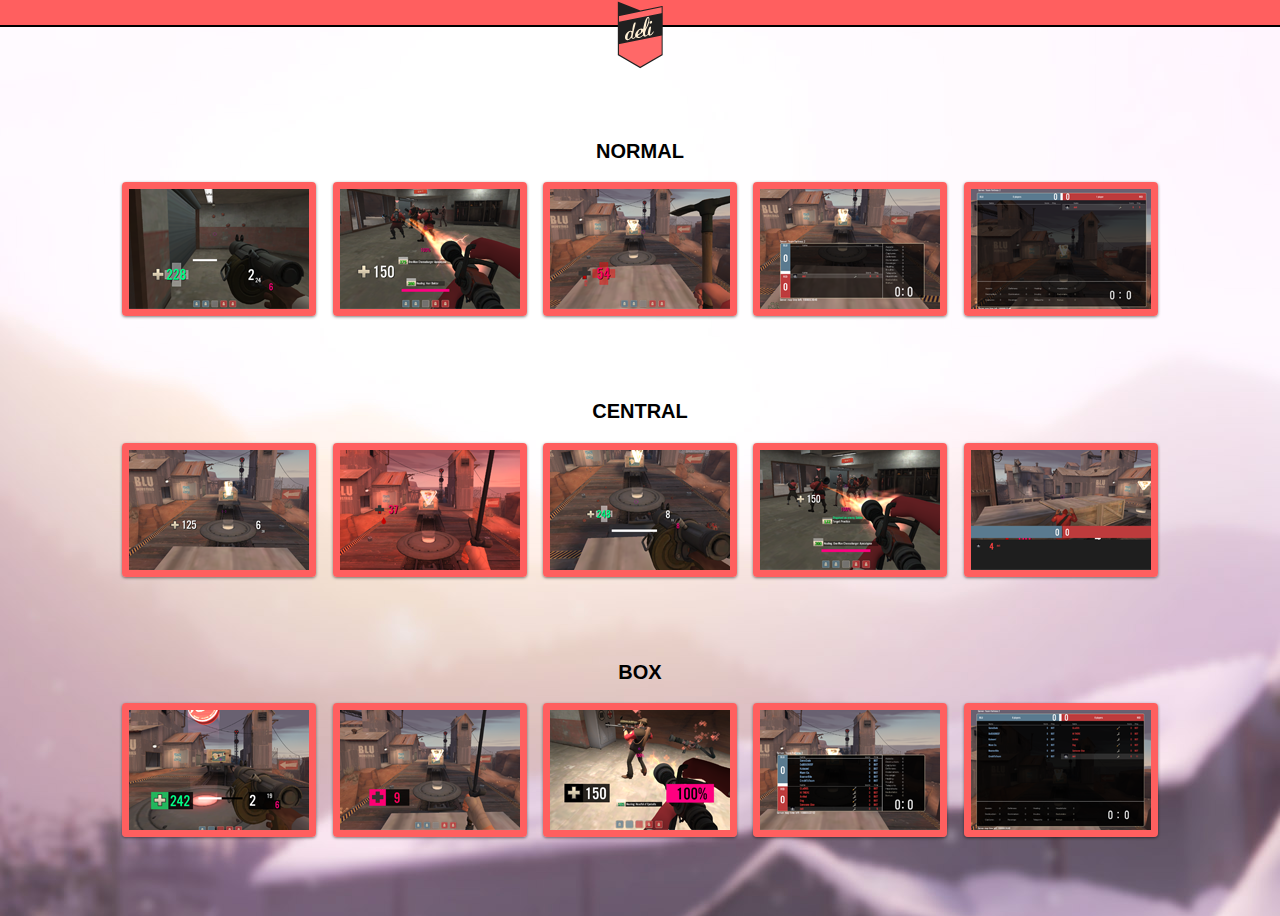
<file: scrns.html>
<!DOCTYPE html>

<html lang="en">
<head>
<meta http-equiv="Content-Type" content="text/html; charset=UTF-8">
<title>Deli's HUD</title>
<link rel="stylesheet" href="css/scrns_style.css" type="text/css" />
 <link rel="stylesheet" href="http://fonts.googleapis.com/css?family=Dancing+Script" />
 <link rel="stylesheet" href="assets/touchTouch/touchTouch.css" />
</head>
<body>
<!-- BELKA TOP LOGO -->
<div class="space">
	<div class="logobar">
			<div id="logo"> 
				<img src="img/logo.png"/>
			</div>
	</div>
</div>
<!-- END BELKA TOP LOGO-->
<div class="thumbs">
<h1>NORMAL</h1>
	        <a href="scrns/normal/normal_demo_buffed.png" style="background-image:url(scrns/mini/n1.png)"></a>
	        <a href="scrns/normal/normal_medic_fulluber.png" style="background-image:url(scrns/mini/n2.png)"></a>
	        <a href="scrns/normal/normal_skull_lowhp.png" style="background-image:url(scrns/mini/n3.png)"></a>
	        <a href="scrns/normal/scoreboard_6v6.png" style="background-image:url(scrns/mini/n4.png)"></a>
	        <a href="scrns/normal/scoreboard_12v12.png" style="background-image:url(scrns/mini/n5.png)"></a>        
        </div>
<div class="thumbs">
<h1>CENTRAL</h1>
	        <a href="scrns/central/central_1.png" style="background-image:url(scrns/mini/c1.png)"></a>
	        <a href="scrns/central/central_bleed_lowhp.png" style="background-image:url(scrns/mini/c2.png)"></a>
	        <a href="scrns/central/central_demo_buffed.png" style="background-image:url(scrns/mini/c3.png)"></a>
	        <a href="scrns/central/central_medic_fulluber.png" style="background-image:url(scrns/mini/c4.png)"></a>
	        <a href="scrns/central/winpanel_all.png" style="background-image:url(scrns/mini/c5.png)"></a>	        
        </div>
		<div class="thumbs">
<h1>BOX</h1>
	        <a href="scrns/box/box_demo_buffed.png" style="background-image:url(scrns/mini/b1.png)"></a>
	        <a href="scrns/box/box_lowhp.png" style="background-image:url(scrns/mini/b2.png)"></a>
	        <a href="scrns/box/box_medic_fullfuber.png" style="background-image:url(scrns/mini/b3.png)"></a>
	        <a href="scrns/box/box_scrb_6v6.png" style="background-image:url(scrns/mini/b4.png)"></a>
	        <a href="scrns/box/box_scrb_12v12.png" style="background-image:url(scrns/mini/b5.png)"></a>
        </div>
 <!-- JavaScript includes - jQuery, turn.js and our own script.js -->
		<script src="http://code.jquery.com/jquery-1.7.1.min.js"></script>
		<script src="assets/touchTouch/touchTouch.jquery.js"></script>
		<script src="assets/js/script.js"></script>
</body>
</file>
<file: css/scrns_style.css>
body {
	background: url("../img/background.jpg") no-repeat fixed center top #000;
    margin: 0 auto;
    text-align: center;
	font-family: Arial, Helvetica, Tahoma, verdana;
	
}
@font-face {
    font-family: 'bebas_neueregular';
    src: url('../font/bebasneue-webfont.eot');
    src: url('../font/bebasneue-webfont.eot?#iefix') format('embedded-opentype'),
         url('../font/bebasneue-webfont.woff') format('woff'),
         url('../font/bebasneue-webfont.ttf') format('truetype'),
         url('../font/bebasneue-webfont.svg#bebas_neueregular') format('svg');
    font-weight: normal;
    font-style: normal;
}

h1
{
text-align: center;
font-size: 20px;
font-family: Arial;
}
.space
{
height: 100px;
}
#logo
{
 text-align: center;
 font-size: 20px;
 color: black;
 height: 100px;
}
.logobar
{
top: 0px;
width: 100%;
height: 25px;
background: none repeat scroll 0 0 rgba(255, 95, 95, 1);
margin: 0px;
border-bottom: 2px solid black;
}
/*----------------------------
	Thumbnails
-----------------------------*/

.thumbs{
	width:1050px;
	margin:40px auto 35px;
	text-align:center;
}

.thumbs a{
	width:180px;
	height:120px;
	display:inline-block;
	border:7px solid #ff5f5f;
	box-shadow:0 1px 3px rgba(0,0,0,0.5);
	border-radius:4px;
	margin: 6px 6px 40px;
	position:relative;
	text-decoration:none;
	
	background-position:center center;
	background-repeat: no-repeat;
	
	background-size:cover;
	-moz-background-size:cover;
	-webkit-background-size:cover;
}

/*.thumbs a:after{
	background-color: #303030;
    border-radius: 7px;
    bottom: -136px;
    box-shadow: 0 1px 2px rgba(0, 0, 0, 0.3);
    color: #FFFFFF;
    content: attr(title);
    display: inline-block;
    font-size: 10px;
    max-width: 90px;
    overflow: hidden;
    padding: 2px 10px;
    position: relative;
    text-align: center;
    white-space: nowrap;
}
*/
#credit{
	background-color: rgba(255, 255, 255, 0.2);
	border-radius: 8px;
	font-size: 11px;
	margin: 0 auto 70px;
	opacity: 0.5;
	padding: 12px 16px;
	text-align: center;
	width: 400px;
}


/*----------------------------
	Media Queries
-----------------------------*/


@media screen and (max-width: 960px) {
	.thumbs, #credit{
		width:auto;
	}
	
	footer{
		display:none;
	}
	
	#bsaHolder{
		display:none;
	}
}
</file>
<file: assets/touchTouch/touchTouch.css>
/* The gallery overlay */

#galleryOverlay{
	width:100%;
	height:100%;
	position:fixed;
	top:0;
	left:0;
	opacity:0;
	z-index:100000;
	background-color:#222;
	background-color:rgba(0,0,0,0.8);
	overflow:hidden;
	display:none;
	
	-moz-transition:opacity 1s ease;
	-webkit-transition:opacity 1s ease;
	transition:opacity 1s ease;
}

/* This class will trigger the animation */

#galleryOverlay.visible{
	opacity:1;
}

#gallerySlider{
	height:100%;
	
	left:0;
	top:0;
	
	width:100%;
	white-space: nowrap;
	position:absolute;
	
	-moz-transition:left 0.4s ease;
	-webkit-transition:left 0.4s ease;
	transition:left 0.4s ease;
}

#gallerySlider .placeholder{
	background: url("preloader.gif") no-repeat center center;
	height: 100%;
	line-height: 1px;
	text-align: center;
	width:100%;
	display:inline-block;
}

/* The before element moves the
 * image halfway from the top */

#gallerySlider .placeholder:before{
	content: "";
	display: inline-block;
	height: 50%;
	width: 1px;
	margin-right:-1px;
}

#gallerySlider .placeholder img{
	display: inline-block;
	max-height: 100%;
	max-width: 100%;
	vertical-align: middle;
}

#gallerySlider.rightSpring{
	-moz-animation: rightSpring 0.3s;
	-webkit-animation: rightSpring 0.3s;
}

#gallerySlider.leftSpring{
	-moz-animation: leftSpring 0.3s;
	-webkit-animation: leftSpring 0.3s;
}

/* Firefox Keyframe Animations */

@-moz-keyframes rightSpring{
	0%{		margin-left:0px;}
	50%{	margin-left:-30px;}
	100%{	margin-left:0px;}
}

@-moz-keyframes leftSpring{
	0%{		margin-left:0px;}
	50%{	margin-left:30px;}
	100%{	margin-left:0px;}
}

/* Safari and Chrome Keyframe Animations */

@-webkit-keyframes rightSpring{
	0%{		margin-left:0px;}
	50%{	margin-left:-30px;}
	100%{	margin-left:0px;}
}

@-webkit-keyframes leftSpring{
	0%{		margin-left:0px;}
	50%{	margin-left:30px;}
	100%{	margin-left:0px;}
}

/* Arrows */

#prevArrow,#nextArrow{
	border:none;
	text-decoration:none;
	background:url('arrows.png') no-repeat;
	opacity:0.5;
	cursor:pointer;
	position:absolute;
	width:43px;
	height:58px;
	
	top:50%;
	margin-top:-29px;
	
	-moz-transition:opacity 0.2s ease;
	-webkit-transition:opacity 0.2s ease;
	transition:opacity 0.2s ease;
}

#prevArrow:hover, #nextArrow:hover{
	opacity:1;
}

#prevArrow{
	background-position:left top;
	left:40px;
}

#nextArrow{
	background-position:right top;
	right:40px;
}
</file>
